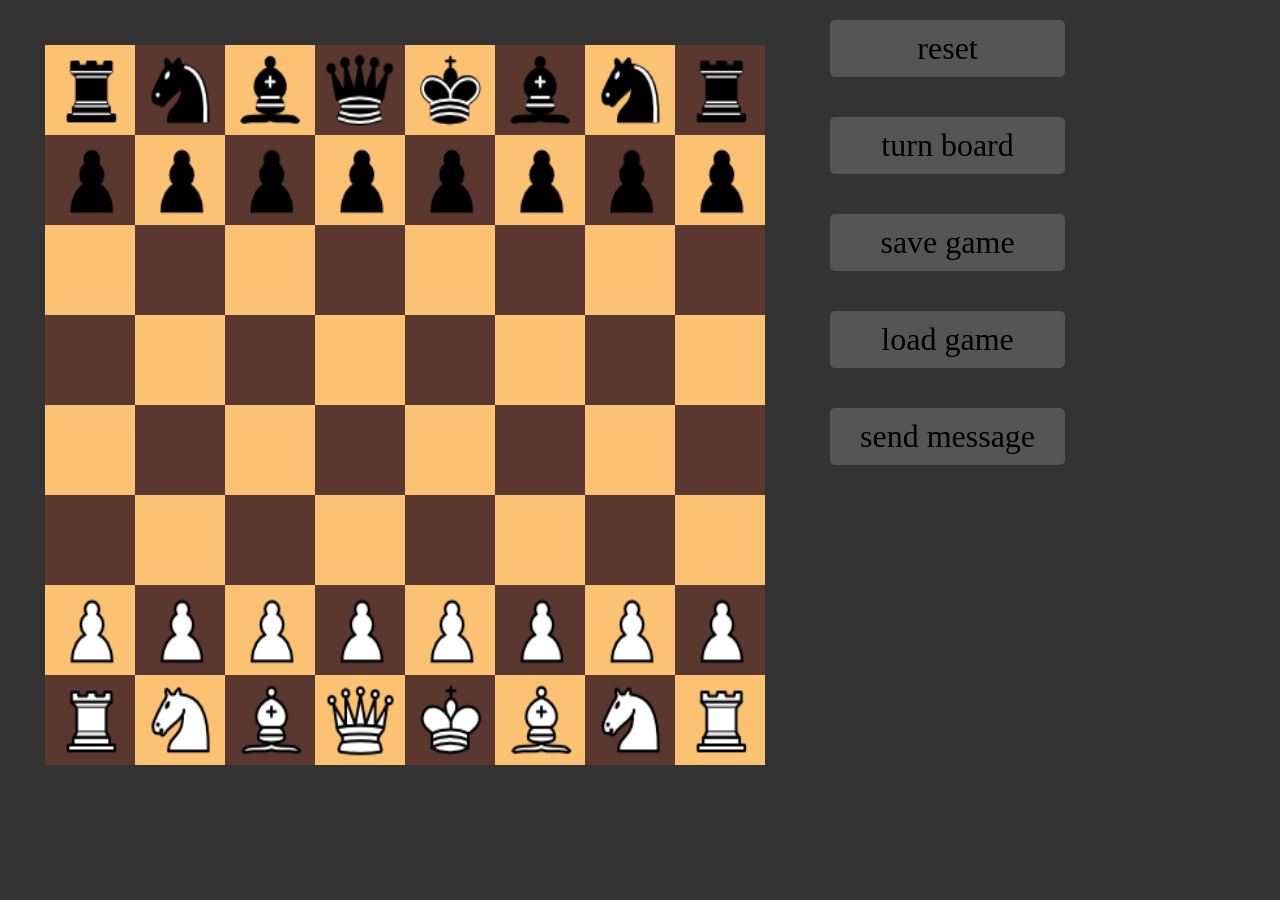
<file: frontend/index.html>
<!DOCTYPE html>
<html lang="en">
<head>
    <meta charset="UTF-8">
    <meta name="viewport" content="width=device-width, initial-scale=1.0">
    <title>Chess_Bot</title>
    <link rel="stylesheet" href="style.css">


    

    <!-- <script src="https://cdnjs.cloudflare.com/ajax/libs/chess.js/0.10.3/chess.min.js"></script> -->







    
</head>
<body style="background-color: #333;">
    <div id="board" class="mainElement">
        
    </div>

    <div id="menu" class="mainElement">
        <button onclick="reset()">reset</button>

        <button onclick="turnBoard()">turn board</button>

        <button onclick="saveGame()">save game</button>

        <button onclick="loadGame()">load game</button>

        <button onclick="sendMessage()">send message</button>
    </div>




    
    <script src="app.js"></script>

    

</body>
</html>
</file>
<file: frontend/style.css>
html, body
{
    padding: 0px;
    margin: 0px;
}


.mainElement
{
    display: flex;
    float: left;
}

#menu button
{
    margin-top: 30px;
    border: none;
    border-radius: 5px;
    background-color: #555;
    padding-top: 10px;
    padding-bottom: 10px;
    padding-left: 30px;
    padding-right: 30px;

    font-size: 2em;
    
    font-family: cursive;

    margin: 20px;
}

#menu button:hover
{
    background-color: #444;
}

#menu
{
    display: flex;
    flex-direction: column;

}

.blackField
{
    background-color: 	rgb(90,56,47);
}

.field{
    width: 100%;
    height: 100%;

    border: none;

    display: block;
}

#board button:hover{
    filter: brightness(1.2);
}


.whiteField
{
    background-color: 	rgb(251,194,115);
}

#board
{
    border: none;
    border-radius: 50px;
    background-color: aliceblue;
    display: grid;
    grid-template-columns: repeat(8, 1fr);
    grid-template-rows: repeat(8, 1fr);
}

.field img {
    height: 100%;
    width: 100%;
    margin: 0;    
    padding: 0;

    display: block;

    pointer-events: none;
}

.player
{
    margin-left: 100px;

    font-size: 100%;

    font-family: cursive;

    background-color: #555;

    display: flex;

    justify-self: baseline;

    padding: 10px;
    padding-top: 3px;
    margin-top: 5px;
    margin-bottom: 5px;
}
</file>
